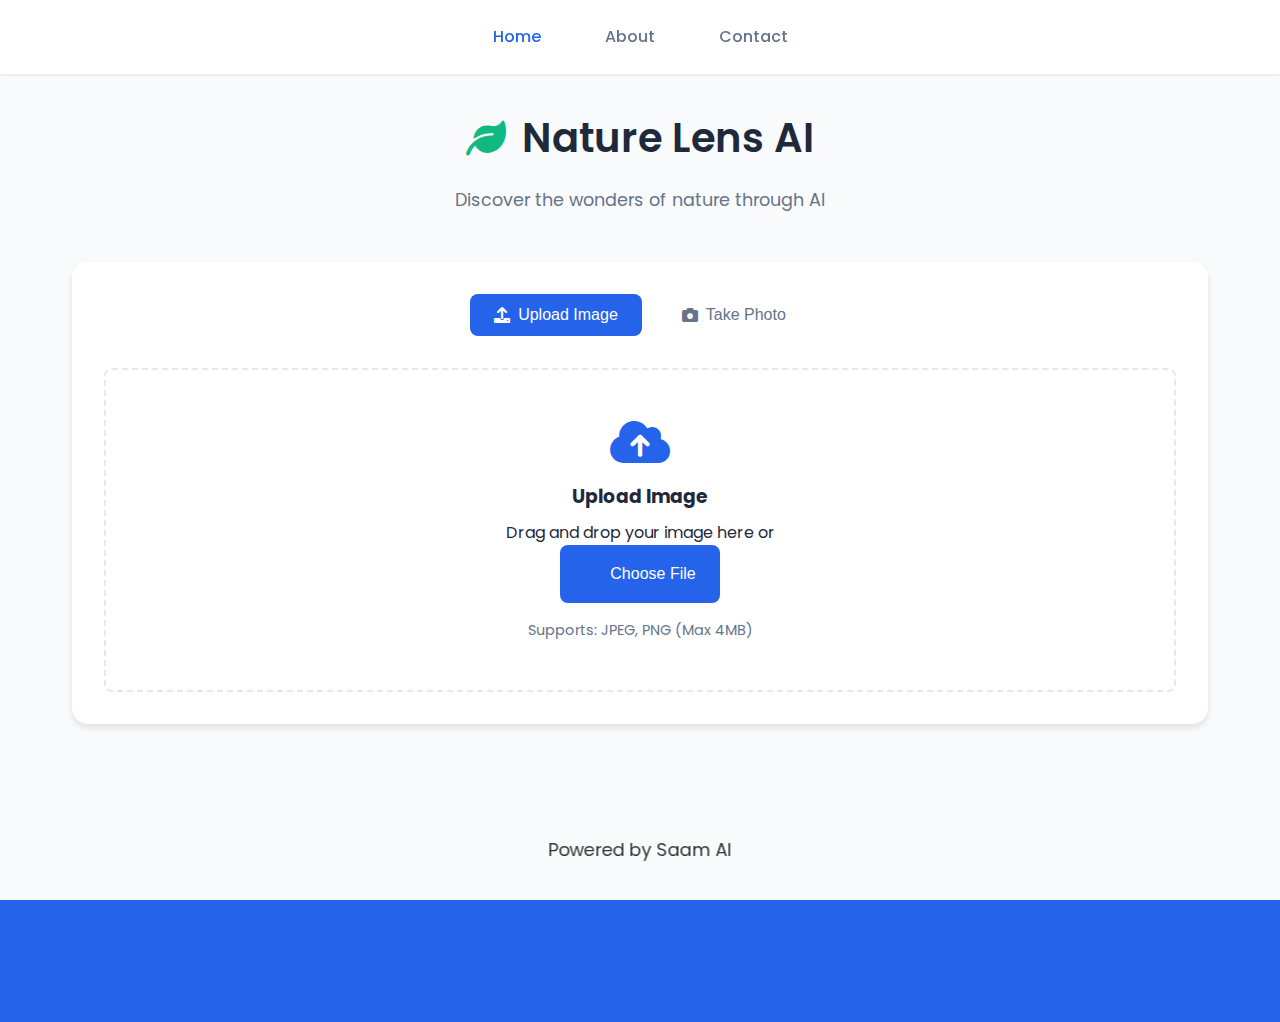
<file: index.html>
<!DOCTYPE html>
<html lang="en">
<head>
    <meta charset="UTF-8">
    <meta name="viewport" content="width=device-width, initial-scale=1.0">
    <title>Nature Lens AI</title>
    <link rel="stylesheet" href="styles/style.css">
    <link rel="stylesheet" href="styles/footer.css">
    <link href="https://fonts.googleapis.com/css2?family=Poppins:wght@300;400;500;600&family=Zen+Dots&display=swap" rel="stylesheet">
    <link rel="stylesheet" href="https://cdnjs.cloudflare.com/ajax/libs/font-awesome/6.0.0/css/all.min.css">
</head>
<body>
    <div class="page-transition"></div>
    <nav class="top-nav">
        <div class="nav-links">
            <a href="index.html" class="active nav-link">Home</a>
            <a href="about.html" class="nav-link">About</a>
            <a href="contact.html" class="nav-link">Contact</a>
        </div>
    </nav>

    <div class="container">
        <header class="app-header">
            <div class="logo">
                <i class="fas fa-leaf"></i>
                <h1>Nature Lens AI</h1>
            </div>
            <p class="tagline">Discover the wonders of nature through AI</p>
        </header>

        <main class="main-content">
            <div class="upload-section">
                <div class="section-tabs">
                    <button class="tab-btn active" data-tab="upload">
                        <i class="fas fa-upload"></i> Upload Image
                    </button>
                    <button class="tab-btn" data-tab="camera">
                        <i class="fas fa-camera"></i> Take Photo
                    </button>
                </div>

                <div class="tab-content active" id="uploadTab">
                    <div class="upload-container" id="uploadContainer">
                        <div class="upload-area" id="dropZone">
                            <i class="fas fa-cloud-upload-alt"></i>
                            <h3>Upload Image</h3>
                            <p>Drag and drop your image here or</p>
                            <input type="file" id="fileInput" accept="image/*" hidden>
                            <button id="uploadButton" class="primary-button">
                                <i class="fas fa-image"></i>
                                Choose File
                            </button>
                            <p class="file-info">Supports: JPEG, PNG (Max 4MB)</p>
                        </div>
                        
                        <div class="preview-container" id="previewContainer" hidden>
                            <div class="preview-header">
                                <h3>Image Preview</h3>
                                <button id="newUploadButton" class="icon-button">
                                    <i class="fas fa-times"></i>
                                </button>
                            </div>
                            <div class="image-preview-wrapper">
                                <img id="imagePreview" alt="Preview">
                            </div>
                            <button id="analyzeButton" class="primary-button">
                                <i class="fas fa-magic"></i>
                                Analyze Image
                            </button>
                        </div>
                    </div>
                </div>

                <div class="tab-content" id="cameraTab">
                    <div class="camera-container">
                        <div class="camera-preview">
                            <video id="videoElement" autoplay playsinline></video>
                            <canvas id="canvasElement" hidden></canvas>
                            <div class="camera-overlay">
                                <div class="focus-ring"></div>
                            </div>
                        </div>
                        <div class="camera-controls">
                            <button id="switchCameraBtn" class="icon-button" title="Switch Camera">
                                <i class="fas fa-sync-alt"></i>
                            </button>
                            <button id="captureBtn" class="primary-button">
                                <i class="fas fa-camera"></i> Capture
                            </button>
                        </div>
                        <div class="camera-preview-container" hidden>
                            <img id="capturedImage" alt="Captured photo">
                            <div class="preview-controls">
                                <button id="retakeBtn" class="secondary-button">
                                    <i class="fas fa-redo"></i> Retake
                                </button>
                                <button id="usePhotoBtn" class="primary-button">
                                    <i class="fas fa-check"></i> Use Photo
                                </button>
                            </div>
                        </div>
                    </div>
                </div>
            </div>

            <div class="result-container" id="resultContainer" hidden>
                <div class="loader" id="loader" hidden>
                    <div class="spinner"></div>
                    <p>Analyzing your image with AI...</p>
                </div>
                <div class="results" id="results">
                    <div class="results-header">
                        <h2>Analysis Results</h2>
                        <div class="divider"></div>
                    </div>
                    <div class="results-content" id="resultsContent"></div>
                </div>
            </div>
        </main>

        <footer class="app-footer">
            <p>Powered by Saam AI</p>
            <div class="social-links">
                <a href="#" class="social-link"><i class="fab fa-twitter"></i></a>
                <a href="#" class="social-link"><i class="fab fa-github"></i></a>
                <a href="#" class="social-link"><i class="fab fa-linkedin"></i></a>
            </div>
        </footer>
    </div>
    <script src="scripts/app.js"></script>
</body>
</html>
</file>
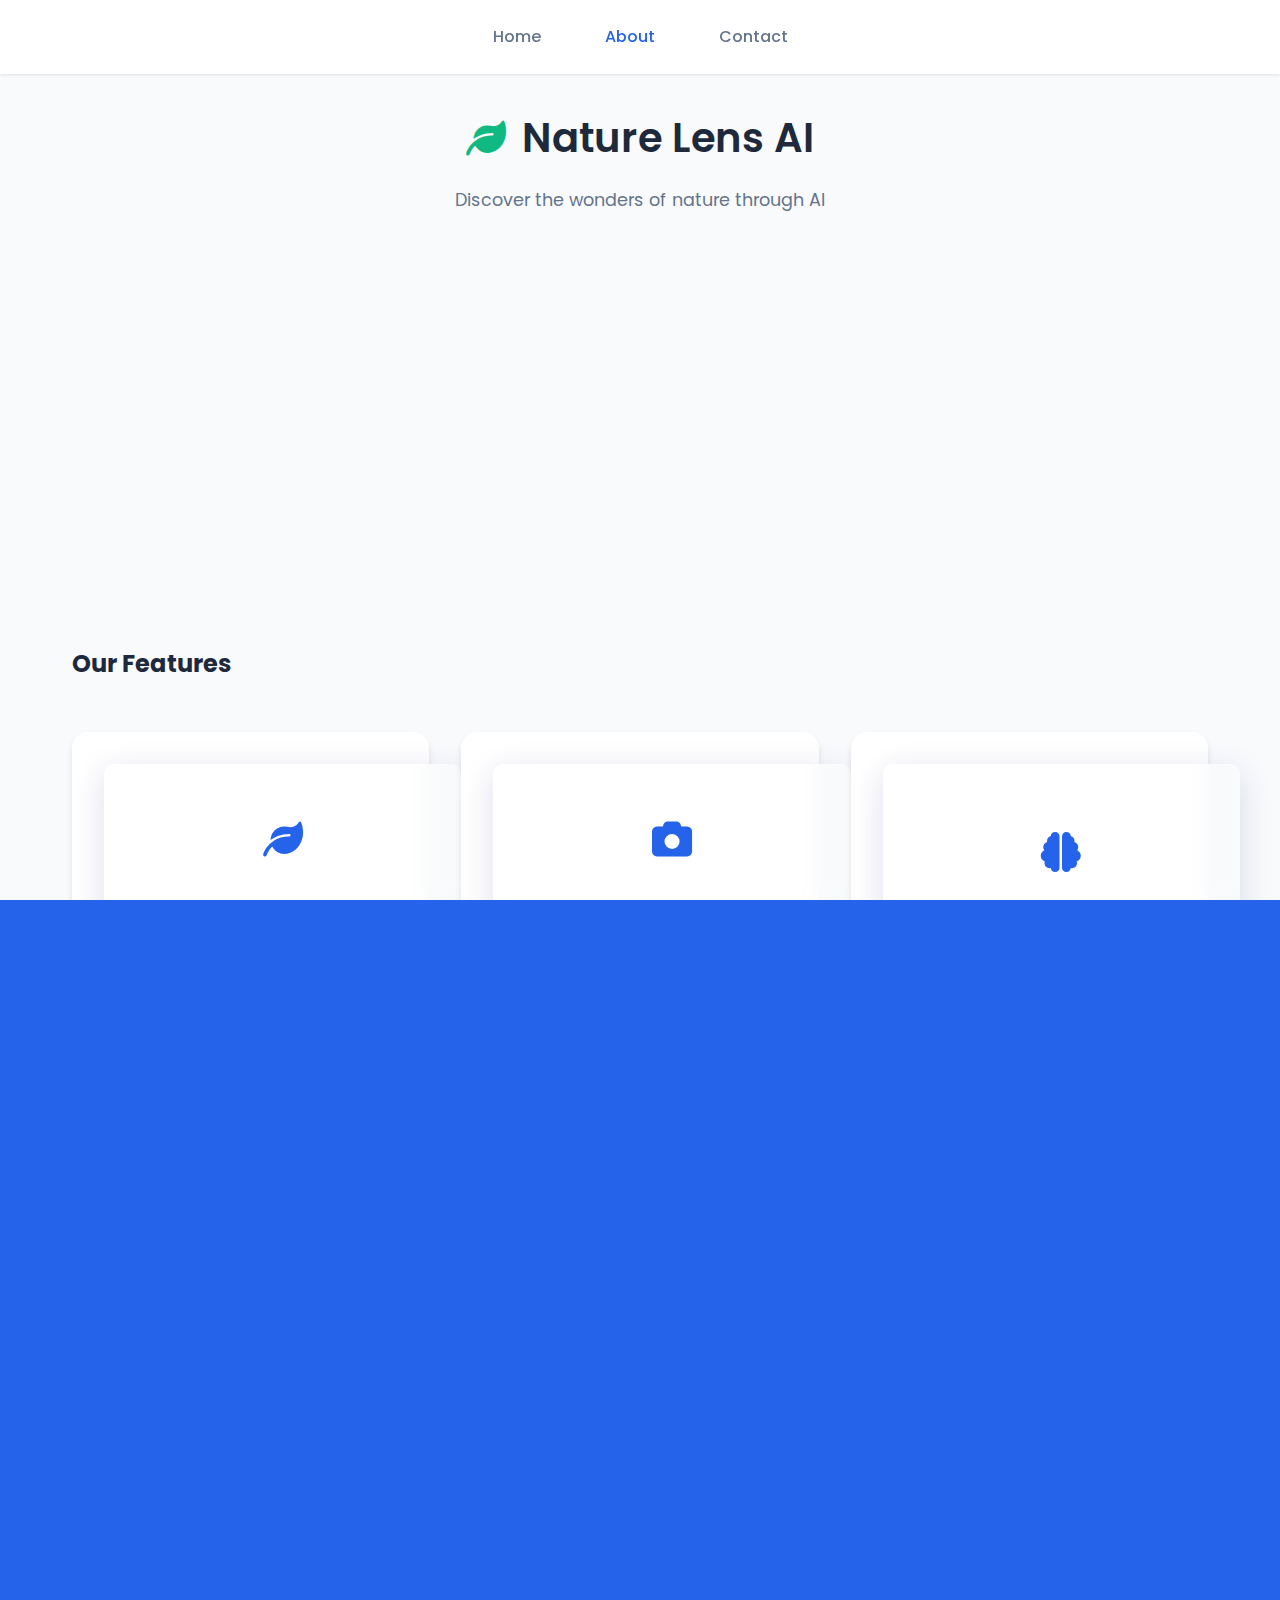
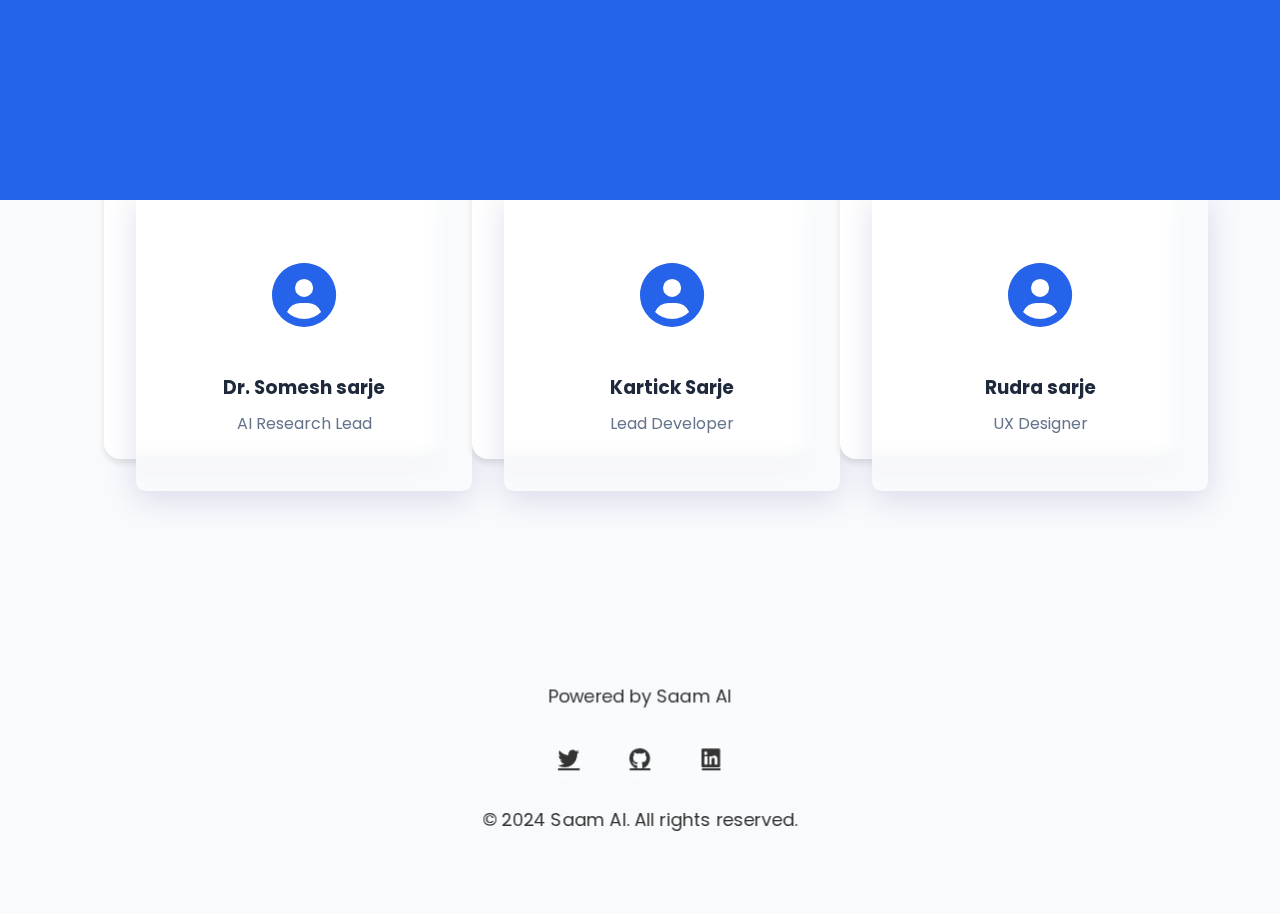
<file: about.html>
<!DOCTYPE html>
<html lang="en">
<head>
    <meta charset="UTF-8">
    <meta name="viewport" content="width=device-width, initial-scale=1.0">
    <title>About - Nature Lens AI</title>
    <link rel="stylesheet" href="styles/style.css">
    <link rel="stylesheet" href="styles/footer.css">
    <link rel="stylesheet" href="styles/mission.css">
    <link href="https://fonts.googleapis.com/css2?family=Poppins:wght@300;400;500;600&family=Zen+Dots&display=swap" rel="stylesheet">
    <link rel="stylesheet" href="https://cdnjs.cloudflare.com/ajax/libs/font-awesome/6.0.0/css/all.min.css">
    <style>
        .feature-card, .team-card {
            perspective: 1000px;
            height: 300px;
            position: relative;
            transition: transform 0.8s;
            transform-style: preserve-3d;
            margin: 1rem 0;
        }

        .card-front, .card-back {
            position: absolute;
            width: 100%;
            height: 100%;
            backface-visibility: hidden;
            display: flex;
            flex-direction: column;
            align-items: center;
            justify-content: center;
            padding: 20px;
            border-radius: 10px;
            background: rgba(255, 255, 255, 0.1);
            backdrop-filter: blur(10px);
            box-shadow: 0 8px 32px rgba(31, 38, 135, 0.15);
            border: 1px solid rgba(255, 255, 255, 0.18);
        }

        .card-back {
            transform: rotateY(180deg);
            background: linear-gradient(135deg, #4CAF50, #2196F3);
            color: white;
        }

        .feature-card:hover, .team-card:hover {
            transform: rotateY(180deg);
        }

        .features-grid {
            display: grid;
            grid-template-columns: repeat(auto-fit, minmax(280px, 1fr));
            gap: 2rem;
            margin: 2rem 0;
        }

        .team-grid {
            display: grid;
            grid-template-columns: repeat(auto-fit, minmax(280px, 1fr));
            gap: 2rem;
            margin: 2rem 0;
        }
    </style>
</head>
<body>
    <div class="page-transition"></div>
    <nav class="top-nav">
        <div class="nav-links">
            <a href="index.html" class="nav-link">Home</a>
            <a href="about.html" class="nav-link active">About</a>
            <a href="contact.html" class="nav-link">Contact</a>
        </div>
    </nav>

    <div class="container">
        <header class="app-header">
            <div class="logo">
                <i class="fas fa-leaf"></i>
                <h1>Nature Lens AI</h1>
            </div>
            <p class="tagline">Discover the wonders of nature through AI</p>
        </header>

        <main class="main-content">
            <section class="about-hero animate-fade-in">
                <h1 class="about-title animate-slide-up">Exploring Nature Through AI</h1>
                <p class="about-subtitle animate-slide-up-delay">Unlocking the secrets of the natural world with advanced artificial intelligence</p>
                <div class="hero-line animate-scale"></div>
            </section>

            <section class="about-features">
                <h2>Our Features</h2>
                <div class="features-grid">
                    <div class="feature-card">
                        <div class="card-front">
                            <div class="feature-icon">
                                <i class="fas fa-leaf"></i>
                            </div>
                            <h3>Plant Recognition</h3>
                            <p>Instantly identify thousands of plant species with our advanced AI technology</p>
                        </div>
                        <div class="card-back">
                            <h3>How it works</h3>
                            <p>Upload any plant photo and get instant identification with 99% accuracy</p>
                        </div>
                    </div>

                    <div class="feature-card">
                        <div class="card-front">
                            <div class="feature-icon">
                                <i class="fas fa-camera"></i>
                            </div>
                            <h3>Image Analysis</h3>
                            <p>Deep learning algorithms that understand and analyze natural imagery</p>
                        </div>
                        <div class="card-back">
                            <h3>Advanced Features</h3>
                            <p>Get detailed insights about species, habitats, and ecological information</p>
                        </div>
                    </div>

                    <div class="feature-card">
                        <div class="card-front">
                            <div class="feature-icon">
                                <i class="fas fa-brain"></i>
                            </div>
                            <h3>Smart Detection</h3>
                            <p>Advanced object detection and scene understanding capabilities</p>
                        </div>
                        <div class="card-back">
                            <h3>AI Powered</h3>
                            <p>Real-time detection and analysis of natural environments</p>
                        </div>
                    </div>
                </div>
            </section>

            <section class="mission-section">
                <div class="mission-background"></div>
                <div class="mission-content">
                    <i class="fas fa-globe mission-icon"></i>
                    <h2 class="mission-title">Our Mission</h2>
                    <p class="mission-text">At Nature Lens AI, we're passionate about connecting people with the natural world through technology. Our mission is to make nature exploration and identification accessible to everyone, powered by cutting-edge AI.</p>
                </div>
                <!-- Add some particles for visual effect -->
                <div class="mission-particle" style="top: 20%; left: 10%"></div>
                <div class="mission-particle" style="top: 60%; left: 80%"></div>
                <div class="mission-particle" style="top: 80%; left: 30%"></div>
                <div class="mission-particle" style="top: 40%; left: 70%"></div>
                <div class="mission-particle" style="top: 30%; left: 90%"></div>
            </section>

            <section class="about-team">
                <h2 class="section-title animate-fade-in">Meet Our Team</h2>
                <div class="team-grid">
                    <div class="team-card">
                        <div class="card-front">
                            <div class="team-image">
                                <i class="fas fa-user-circle"></i>
                            </div>
                            <h3>Dr. Somesh sarje</h3>
                            <p>AI Research Lead</p>
                        </div>
                        <div class="card-back">
                            <h3>Expertise</h3>
                            <p>3+ years in AI & Machine Learning Research</p>
                        </div>
                    </div>

                    <div class="team-card">
                        <div class="card-front">
                            <div class="team-image">
                                <i class="fas fa-user-circle"></i>
                            </div>
                            <h3>Kartick Sarje</h3>
                            <p>Lead Developer</p>
                        </div>
                        <div class="card-back">
                            <h3>Skills</h3>
                            <p>Full-stack development & AI implementation</p>
                        </div>
                    </div>

                    <div class="team-card">
                        <div class="card-front">
                            <div class="team-image">
                                <i class="fas fa-user-circle"></i>
                            </div>
                            <h3>Rudra sarje</h3>
                            <p>UX Designer</p>
                        </div>
                        <div class="card-back">
                            <h3>Specialty</h3>
                            <p>Creating intuitive & beautiful user experiences</p>
                        </div>
                    </div>
                </div>
            </section>
        </main>

        <footer class="app-footer">
            <p>Powered by Saam AI</p>
            <div class="social-links">
                <a href="#" class="social-link"><i class="fab fa-twitter"></i></a>
                <a href="#" class="social-link"><i class="fab fa-github"></i></a>
                <a href="#" class="social-link"><i class="fab fa-linkedin"></i></a>
            </div>
            <p>&copy; 2024 Saam AI. All rights reserved.</p>
        </footer>
    </div>
    <script src="script.js"></script>
</body>
</html>
</file>
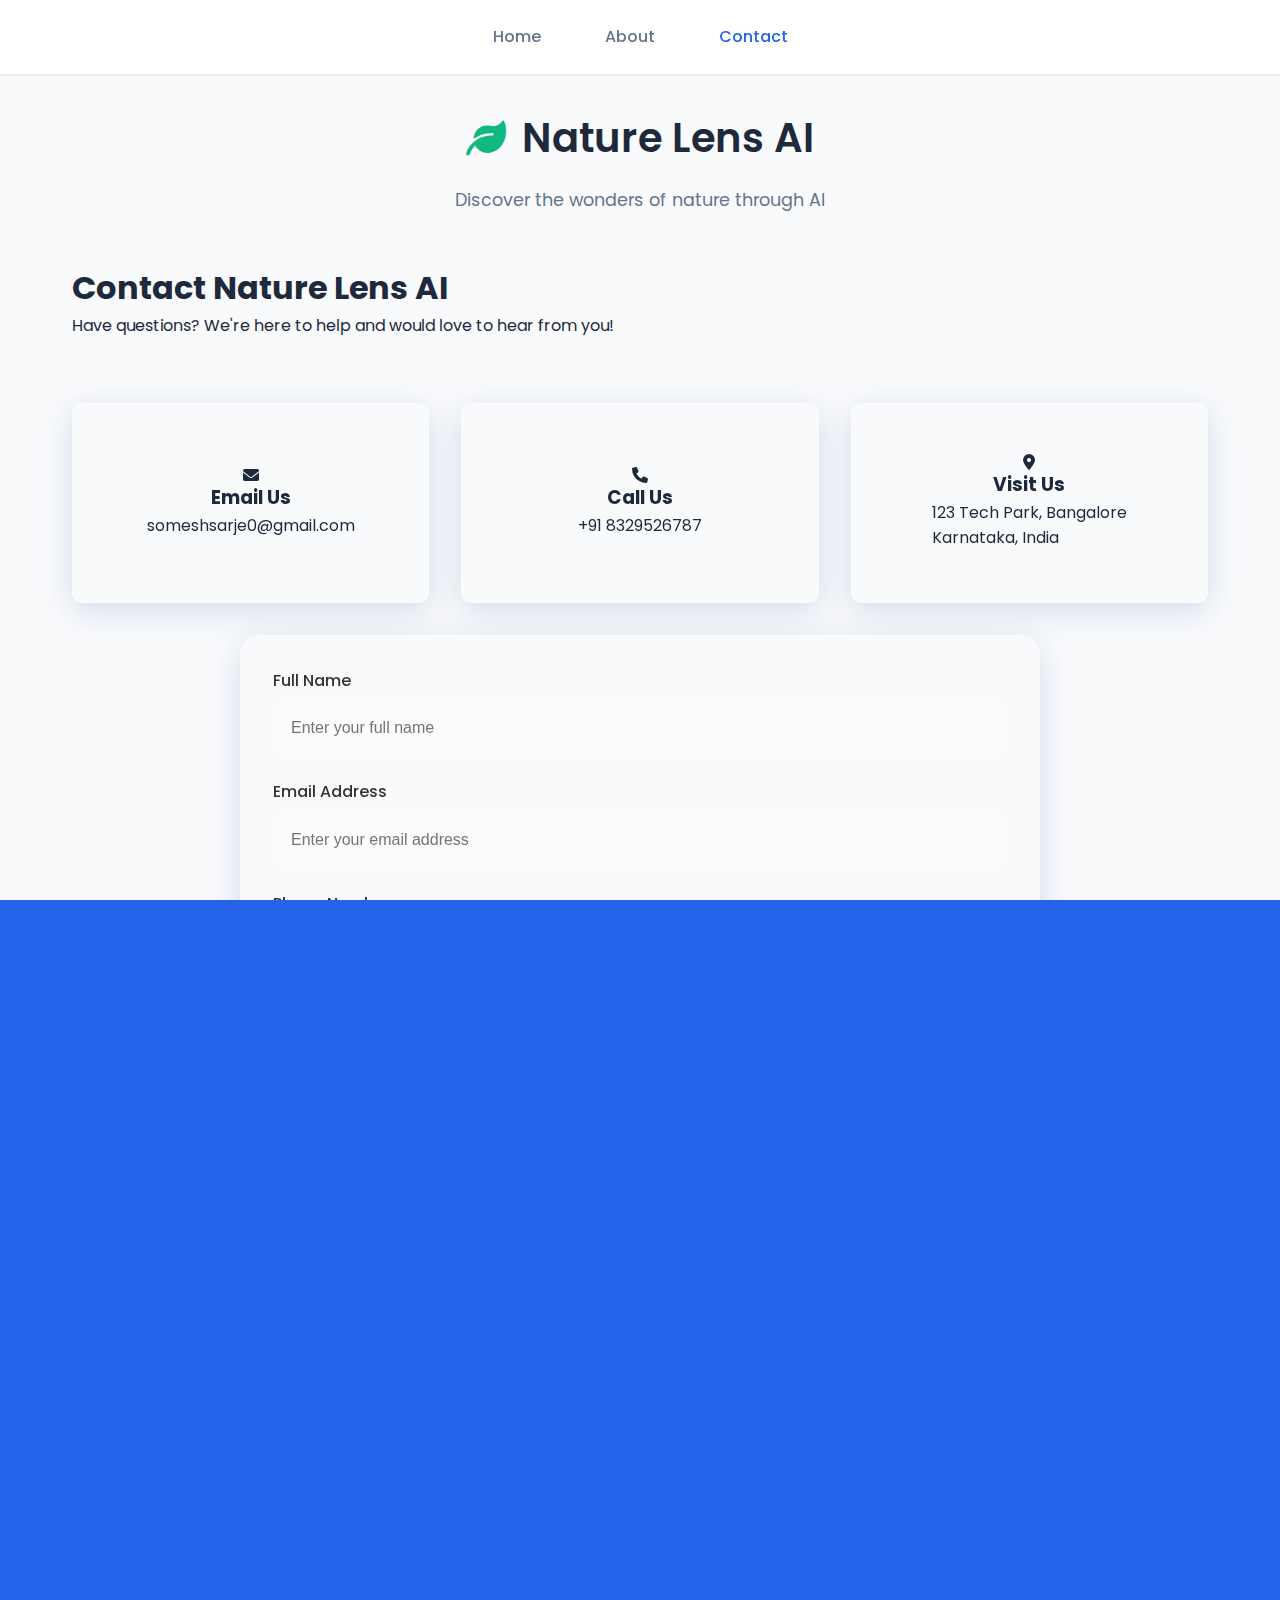
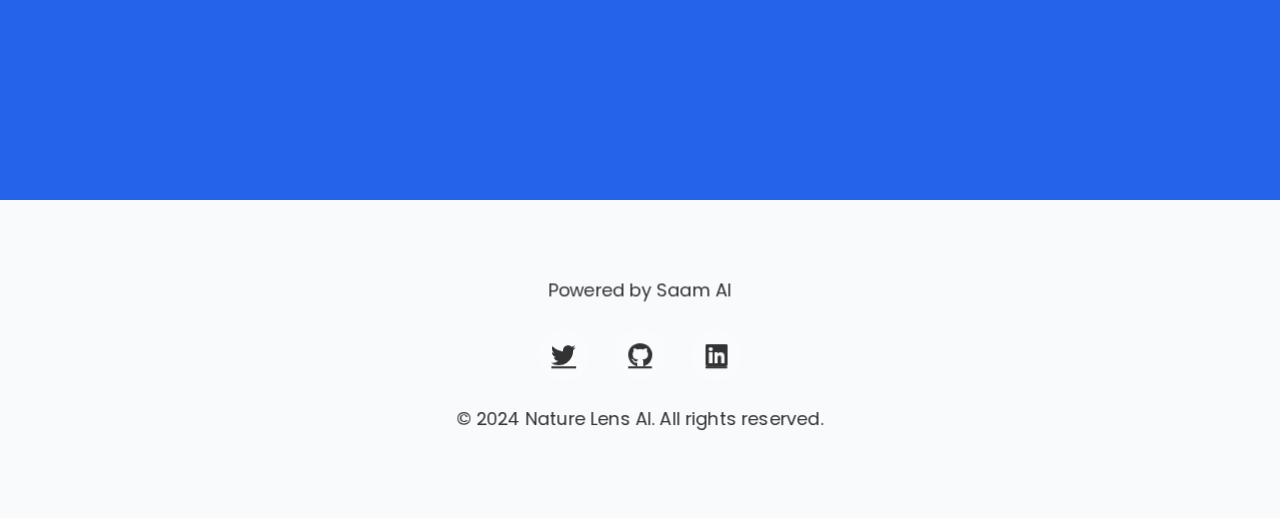
<file: contact.html>
<!DOCTYPE html>
<html lang="en">
<head>
    <meta charset="UTF-8">
    <meta name="viewport" content="width=device-width, initial-scale=1.0">
    <title>Contact - Nature Lens AI</title>
    <link rel="stylesheet" href="styles/style.css">
    <link rel="stylesheet" href="styles/footer.css">
    <link href="https://fonts.googleapis.com/css2?family=Poppins:wght@300;400;500;600&family=Zen+Dots&display=swap" rel="stylesheet">
    <link rel="stylesheet" href="https://cdnjs.cloudflare.com/ajax/libs/font-awesome/6.0.0/css/all.min.css">
    <style>
        .contact-card {
            perspective: 1000px;
            height: 200px;
            position: relative;
            transition: transform 0.8s;
            transform-style: preserve-3d;
        }

        .card-front,
        .card-back {
            position: absolute;
            width: 100%;
            height: 100%;
            backface-visibility: hidden;
            display: flex;
            flex-direction: column;
            align-items: center;
            justify-content: center;
            padding: 20px;
            border-radius: 10px;
            background: rgba(255, 255, 255, 0.1);
            backdrop-filter: blur(10px);
            box-shadow: 0 8px 32px rgba(31, 38, 135, 0.15);
            border: 1px solid rgba(255, 255, 255, 0.18);
        }

        .card-back {
            transform: rotateY(180deg);
            background: linear-gradient(135deg, #4CAF50, #2196F3);
            color: white;
        }

        .contact-card:hover {
            transform: rotateY(180deg);
        }

        .contact-info {
            display: grid;
            grid-template-columns: repeat(auto-fit, minmax(280px, 1fr));
            gap: 2rem;
            margin: 2rem 0;
        }

        /* Enhanced Form Styles */
        .contact-form {
            max-width: 800px;
            margin: 2rem auto;
            padding: 2rem;
            background: rgba(255, 255, 255, 0.1);
            backdrop-filter: blur(10px);
            border-radius: 20px;
            box-shadow: 0 8px 32px rgba(31, 38, 135, 0.15);
            border: 1px solid rgba(255, 255, 255, 0.18);
        }

        .form-group {
            margin-bottom: 1.5rem;
            position: relative;
            overflow: hidden;
        }

        .form-group label {
            display: block;
            margin-bottom: 0.5rem;
            color: #333;
            font-weight: 500;
            transform: translateY(0);
            transition: all 0.3s ease;
        }

        .form-group input,
        .form-group select,
        .form-group textarea {
            width: 100%;
            padding: 1rem;
            border: 2px solid transparent;
            border-radius: 10px;
            background: rgba(255, 255, 255, 0.2);
            color: #333;
            font-size: 1rem;
            transition: all 0.3s ease;
        }

        .form-group input:focus,
        .form-group select:focus,
        .form-group textarea:focus {
            outline: none;
            border-color: #4CAF50;
            background: rgba(255, 255, 255, 0.3);
            box-shadow: 0 0 15px rgba(76, 175, 80, 0.3);
            transform: translateY(-2px);
        }

        .form-group input:hover,
        .form-group select:hover,
        .form-group textarea:hover {
            background: rgba(255, 255, 255, 0.25);
        }

        .primary-button {
            width: 100%;
            padding: 1rem 2rem;
            border: none;
            border-radius: 10px;
            background: linear-gradient(135deg, #4CAF50, #2196F3);
            color: white;
            font-size: 1.1rem;
            font-weight: 600;
            cursor: pointer;
            transition: all 0.3s ease;
            position: relative;
            overflow: hidden;
        }

        .primary-button:hover {
            transform: translateY(-2px);
            box-shadow: 0 5px 15px rgba(33, 150, 243, 0.3);
        }

        .primary-button:active {
            transform: translateY(0);
        }

        .primary-button i {
            margin-right: 0.5rem;
            transition: transform 0.3s ease;
        }

        .primary-button:hover i {
            transform: translateX(3px);
        }

        /* Enhanced Social Section */
        .contact-social {
            text-align: center;
            padding: 3rem 0;
            background: rgba(255, 255, 255, 0.05);
            border-radius: 20px;
            margin: 2rem 0;
        }

        .contact-social h2 {
            margin-bottom: 1.5rem;
            color: #333;
            font-size: 2rem;
        }

        .social-links {
            display: flex;
            justify-content: center;
            gap: 1.5rem;
        }

        .social-link {
            display: flex;
            align-items: center;
            justify-content: center;
            width: 50px;
            height: 50px;
            border-radius: 50%;
            background: rgba(255, 255, 255, 0.1);
            color: #333;
            font-size: 1.5rem;
            transition: all 0.3s ease;
            position: relative;
            overflow: hidden;
        }

        .social-link:hover {
            transform: translateY(-5px) rotate(360deg);
            background: linear-gradient(135deg, #4CAF50, #2196F3);
            color: white;
            box-shadow: 0 5px 15px rgba(33, 150, 243, 0.3);
        }

        .social-link::before {
            content: '';
            position: absolute;
            width: 100%;
            height: 100%;
            background: linear-gradient(135deg, #4CAF50, #2196F3);
            opacity: 0;
            transition: opacity 0.3s ease;
            z-index: -1;
        }

        .social-link:hover::before {
            opacity: 1;
        }

        @keyframes float {
            0% { transform: translateY(0px); }
            50% { transform: translateY(-10px); }
            100% { transform: translateY(0px); }
        }

        .social-link i {
            transition: all 0.3s ease;
        }

        .social-link:hover i {
            animation: float 2s ease-in-out infinite;
        }
    </style>
</head>
<body>
    <div class="page-transition"></div>
    <nav class="top-nav">
        <div class="nav-links">
            <a href="index.html" class="nav-link">Home</a>
            <a href="about.html" class="nav-link">About</a>
            <a href="contact.html" class="nav-link active">Contact</a>
        </div>
    </nav>

    <div class="container">
        <header class="app-header">
            <div class="logo">
                <i class="fas fa-leaf"></i>
                <h1>Nature Lens AI</h1>
            </div>
            <p class="tagline">Discover the wonders of nature through AI</p>
        </header>

        <main class="main-content">
            <section class="contact-hero">
                <h1 class="contact-title">Contact Nature Lens AI</h1>
                <p class="contact-subtitle">Have questions? We're here to help and would love to hear from you!</p>
            </section>

            <section class="contact-content">
                <div class="contact-info">
                    <div class="contact-card">
                        <div class="card-front">
                            <i class="fas fa-envelope"></i>
                            <h3>Email Us</h3>
                            <p>someshsarje0@gmail.com</p>
                        </div>
                        <div class="card-back">
                            <h3>Send us an email</h3>
                            <p>We'll respond within 24 hours</p>
                        </div>
                    </div>
                    <div class="contact-card">
                        <div class="card-front">
                            <i class="fas fa-phone"></i>
                            <h3>Call Us</h3>
                            <p>+91 8329526787</p>
                        </div>
                        <div class="card-back">
                            <h3>Available 24/7</h3>
                            <p>For urgent support</p>
                        </div>
                    </div>
                    <div class="contact-card">
                        <div class="card-front">
                            <i class="fas fa-location-dot"></i>
                            <h3>Visit Us</h3>
                            <p>123 Tech Park, Bangalore<br>Karnataka, India</p>
                        </div>
                        <div class="card-back">
                            <h3>Office Hours</h3>
                            <p>Mon-Fri: 9AM - 6PM</p>
                        </div>
                    </div>
                </div>

                <form class="contact-form" id="contactForm">
                    <div class="form-group">
                        <label for="name">Full Name</label>
                        <input type="text" id="name" name="name" placeholder="Enter your full name" required>
                    </div>
                    <div class="form-group">
                        <label for="email">Email Address</label>
                        <input type="email" id="email" name="email" placeholder="Enter your email address" required>
                    </div>
                    <div class="form-group">
                        <label for="phone">Phone Number</label>
                        <input type="tel" id="phone" name="phone" placeholder="Enter your phone number">
                    </div>
                    <div class="form-group">
                        <label for="subject">Subject</label>
                        <select id="subject" name="subject" required>
                            <option value="">Select a subject</option>
                            <option value="general">General Inquiry</option>
                            <option value="support">Technical Support</option>
                            <option value="business">Business Partnership</option>
                            <option value="other">Other</option>
                        </select>
                    </div>
                    <div class="form-group">
                        <label for="message">Message</label>
                        <textarea id="message" name="message" rows="5" placeholder="How can we help you?" required></textarea>
                    </div>
                    <button type="submit" class="primary-button">
                        <i class="fas fa-paper-plane"></i>
                        Send Message
                    </button>
                </form>
            </section>

            <section class="contact-social">
                <h2>Connect With Us</h2>
                <div class="social-links">
                    <a href="#" class="social-link" title="Twitter"><i class="fab fa-twitter"></i></a>
                    <a href="#" class="social-link" title="LinkedIn"><i class="fab fa-linkedin"></i></a>
                    <a href="#" class="social-link" title="GitHub"><i class="fab fa-github"></i></a>
                    <a href="#" class="social-link" title="Instagram"><i class="fab fa-instagram"></i></a>
                </div>
            </section>
        </main>

        <footer class="app-footer">
            <p>Powered by Saam AI</p>
            <div class="social-links">
                <a href="#" class="social-link"><i class="fab fa-twitter"></i></a>
                <a href="#" class="social-link"><i class="fab fa-github"></i></a>
                <a href="#" class="social-link"><i class="fab fa-linkedin"></i></a>
            </div>
            <p>&copy; 2024 Nature Lens AI. All rights reserved.</p>
        </footer>
    </div>
    <script src="script.js"></script>
</body>
</html>
</file>
<file: styles/style.css>
:root {
    --primary-color: #2563eb;
    --primary-dark: #1e40af;
    --secondary-color: #10b981;
    --background-color: #f8fafc;
    --surface-color: #ffffff;
    --text-primary: #1e293b;
    --text-secondary: #64748b;
    --error-color: #ef4444;
    --success-color: #10b981;
    --border-color: #e2e8f0;
    --shadow-sm: 0 1px 3px rgba(0, 0, 0, 0.1);
    --shadow-md: 0 4px 6px rgba(0, 0, 0, 0.1);
    --shadow-lg: 0 10px 15px rgba(0, 0, 0, 0.1);
    --radius-sm: 0.375rem;
    --radius-md: 0.5rem;
    --radius-lg: 1rem;
}

* {
    margin: 0;
    padding: 0;
    box-sizing: border-box;
}

body {
    font-family: 'Poppins', sans-serif;
    background-color: var(--background-color);
    color: var(--text-primary);
    line-height: 1.6;
}

.container {
    max-width: 1200px;
    margin: 0 auto;
    padding: 2rem;
    min-height: 100vh;
    display: flex;
    flex-direction: column;
}

/* Header Styles */
.app-header {
    text-align: center;
    margin-bottom: 3rem;
    animation: fadeInDown 0.8s ease-out;
}

.logo {
    display: flex;
    align-items: center;
    justify-content: center;
    gap: 1rem;
    margin-bottom: 1rem;
}

.logo i {
    font-size: 2.5rem;
    color: var(--secondary-color);
}

.logo h1 {
    font-size: 2.5rem;
    color: var(--text-primary);
    font-weight: 600;
}

.tagline {
    color: var(--text-secondary);
    font-size: 1.1rem;
}

/* Main Content Styles */
.main-content {
    flex: 1;
    display: flex;
    flex-direction: column;
    gap: 2rem;
    animation: fadeInUp 0.8s ease-out;
}

.upload-section {
    background: var(--surface-color);
    border-radius: var(--radius-lg);
    padding: 2rem;
    box-shadow: var(--shadow-md);
    animation: fadeInUp 0.8s ease-out;
}

.upload-area {
    border: 2px dashed var(--border-color);
    border-radius: var(--radius-md);
    padding: 3rem 2rem;
    text-align: center;
    cursor: pointer;
    transition: all 0.3s ease;
}

.upload-area:hover {
    border-color: var(--primary-color);
    background-color: rgba(37, 99, 235, 0.02);
}

.upload-area i {
    font-size: 3rem;
    color: var(--primary-color);
    margin-bottom: 1rem;
}

.upload-area h3 {
    margin-bottom: 0.5rem;
    color: var(--text-primary);
}

.file-info {
    color: var(--text-secondary);
    font-size: 0.9rem;
    margin-top: 1rem;
}

/* Button Styles */
.primary-button {
    background-color: var(--primary-color);
    color: white;
    border: none;
    padding: 0.75rem 1.5rem;
    border-radius: var(--radius-md);
    cursor: pointer;
    font-size: 1rem;
    font-weight: 500;
    display: inline-flex;
    align-items: center;
    gap: 0.5rem;
    transition: all 0.3s ease;
}

.primary-button:hover {
    background-color: var(--primary-dark);
    transform: translateY(-1px);
}

.primary-button i {
    font-size: 1.1rem;
}

.icon-button {
    background: none;
    border: none;
    color: var(--text-secondary);
    cursor: pointer;
    padding: 0.5rem;
    border-radius: var(--radius-sm);
    transition: all 0.3s ease;
}

.icon-button:hover {
    color: var(--error-color);
    background-color: rgba(239, 68, 68, 0.1);
}

/* Preview Styles */
.preview-container {
    animation: fadeIn 0.5s ease-out;
}

.preview-header {
    display: flex;
    justify-content: space-between;
    align-items: center;
    margin-bottom: 1rem;
}

.image-preview-wrapper {
    margin: 1rem 0;
    border-radius: var(--radius-md);
    overflow: hidden;
    box-shadow: var(--shadow-sm);
}

#imagePreview {
    max-width: 100%;
    max-height: 400px;
    object-fit: contain;
}

/* Results Styles */
.result-container {
    background: var(--surface-color);
    border-radius: var(--radius-lg);
    padding: 2rem;
    box-shadow: var(--shadow-md);
    animation: fadeInUp 0.8s ease-out;
}

.results-header {
    margin-bottom: 1.5rem;
}

.results-header h2 {
    color: var(--text-primary);
    margin-bottom: 0.5rem;
}

.divider {
    height: 2px;
    background: linear-gradient(to right, var(--primary-color), var(--secondary-color));
    border-radius: 1px;
}

.loader {
    text-align: center;
    padding: 2rem;
}

.spinner {
    width: 40px;
    height: 40px;
    border: 3px solid var(--border-color);
    border-top: 3px solid var(--primary-color);
    border-radius: 50%;
    animation: spin 1s linear infinite;
    margin: 0 auto 1rem;
}

.results-content {
    line-height: 1.8;
}

/* Navigation Styles */
.top-nav {
    background: var(--surface-color);
    padding: 1rem 2rem;
    position: sticky;
    top: 0;
    z-index: 100;
    box-shadow: var(--shadow-sm);
}

.nav-links {
    display: flex;
    justify-content: center;
    gap: 2rem;
}

.nav-link {
    color: var(--text-secondary);
    text-decoration: none;
    font-weight: 500;
    padding: 0.5rem 1rem;
    border-radius: var(--radius-sm);
    transition: all 0.3s ease;
}

.nav-link:hover {
    color: var(--primary-color);
    background: var(--surface-color);
}

.nav-link.active {
    color: var(--primary-color);
    background: var(--surface-color);
}

/* Page Transition */
.page-transition {
    position: fixed;
    top: 0;
    left: 0;
    width: 100%;
    height: 100%;
    background: var(--primary-color);
    z-index: 9999;
    transform: translateY(100%);
    pointer-events: none;
}

.page-transition.active {
    animation: pageTransition 1.2s cubic-bezier(0.77, 0, 0.175, 1) forwards;
}

@keyframes pageTransition {
    0% {
        transform: translateY(100%);
    }
    100% {
        transform: translateY(-100%);
    }
}

/* Footer Styles */
.app-footer {
    text-align: center;
    margin-top: 3rem;
    padding-top: 2rem;
    border-top: 1px solid var(--border-color);
}

.social-links {
    display: flex;
    justify-content: center;
    gap: 1rem;
    margin-top: 1rem;
}

.social-link {
    color: var(--text-secondary);
    font-size: 1.2rem;
    transition: all 0.3s ease;
}

.social-link:hover {
    color: var(--primary-color);
    transform: translateY(-2px);
}

/* Animations */
@keyframes spin {
    0% { transform: rotate(0deg); }
    100% { transform: rotate(360deg); }
}

@keyframes fadeIn {
    from { opacity: 0; }
    to { opacity: 1; }
}

@keyframes fadeInUp {
    from {
        opacity: 0;
        transform: translateY(20px);
    }
    to {
        opacity: 1;
        transform: translateY(0);
    }
}

@keyframes fadeInDown {
    from {
        opacity: 0;
        transform: translateY(-20px);
    }
    to {
        opacity: 1;
        transform: translateY(0);
    }
}

/* Error Message Styles */
.error-message {
    background: #fef2f2;
    border: 1px solid #fee2e2;
    border-radius: var(--radius-md);
    padding: 1.5rem;
    margin-top: 1rem;
}

.error-message h3 {
    color: var(--error-color);
    margin-bottom: 0.5rem;
}

.error-message ul {
    margin-top: 0.5rem;
    padding-left: 1.5rem;
}

/* Responsive Design */
@media (max-width: 768px) {
    .container {
        padding: 1rem;
    }

    .logo h1 {
        font-size: 2rem;
    }

    .upload-area {
        padding: 2rem 1rem;
    }

    .upload-area i {
        font-size: 2.5rem;
    }
}

/* Dark mode support */
@media (prefers-color-scheme: dark) {
    :root {
        --background-color: #0f172a;
        --surface-color: #1e293b;
        --text-primary: #f8fafc;
        --text-secondary: #94a3b8;
        --border-color: #334155;
    }
}

/* About Page Styles */
.about-hero {
    text-align: center;
    padding: 4rem 2rem;
    background: linear-gradient(135deg, var(--surface-color), var(--bg-secondary));
    border-radius: var(--radius-lg);
    margin-bottom: 4rem;
}

.about-title {
    font-size: 3rem;
    color: var(--text-primary);
    margin-bottom: 1rem;
}

.about-subtitle {
    color: var(--text-secondary);
    font-size: 1.2rem;
    max-width: 800px;
    margin: 0 auto 2rem;
}

.hero-line {
    height: 4px;
    width: 60px;
    background: var(--primary-color);
    margin: 0 auto;
}

/* Feature Cards */
.feature-grid {
    display: grid;
    grid-template-columns: repeat(auto-fit, minmax(280px, 1fr));
    gap: 2rem;
    padding: 2rem;
}

.feature-card {
    background: var(--surface-color);
    padding: 2rem;
    border-radius: var(--radius-lg);
    box-shadow: var(--shadow-md);
    text-align: center;
    transition: transform 0.3s ease;
}

.feature-card:hover {
    transform: translateY(-5px);
}

.feature-icon {
    font-size: 2.5rem;
    color: var(--primary-color);
    margin-bottom: 1.5rem;
}

.feature-card h3 {
    color: var(--text-primary);
    margin-bottom: 1rem;
}

.feature-card p {
    color: var(--text-secondary);
}

/* Mission Section */
.about-mission {
    padding: 4rem 2rem;
    background: var(--surface-color);
    border-radius: var(--radius-lg);
    margin: 4rem 0;
}

.mission-content {
    max-width: 800px;
    margin: 0 auto;
    text-align: center;
}

.mission-text h2 {
    font-size: 2.5rem;
    color: var(--text-primary);
    margin-bottom: 1.5rem;
}

.mission-text p {
    color: var(--text-secondary);
    line-height: 1.8;
    font-size: 1.1rem;
}

/* Team Section */
.about-team {
    padding: 4rem 2rem;
}

.section-title {
    text-align: center;
    font-size: 2.5rem;
    color: var(--text-primary);
    margin-bottom: 3rem;
}

.team-grid {
    display: grid;
    grid-template-columns: repeat(auto-fit, minmax(250px, 1fr));
    gap: 2rem;
}

.team-card {
    background: var(--surface-color);
    padding: 2rem;
    border-radius: var(--radius-lg);
    text-align: center;
    box-shadow: var(--shadow-md);
    transition: all 0.3s ease;
}

.team-card:hover {
    transform: translateY(-5px) scale(1.02);
    box-shadow: var(--shadow-lg);
}

.team-image {
    font-size: 4rem;
    color: var(--primary-color);
    margin-bottom: 1.5rem;
}

.team-card h3 {
    color: var(--text-primary);
    margin-bottom: 0.5rem;
}

.team-card p {
    color: var(--text-secondary);
}

/* Animations */
.animate-fade-in {
    opacity: 0;
    animation: fadeIn 1s ease-out forwards;
    animation-delay: var(--delay, 0s);
}

.animate-slide-up {
    opacity: 0;
    transform: translateY(30px);
    animation: slideUp 0.8s ease-out forwards;
}

.animate-slide-up-delay {
    opacity: 0;
    transform: translateY(30px);
    animation: slideUp 0.8s ease-out forwards;
    animation-delay: 0.2s;
}

.animate-scale {
    transform: scaleX(0);
    animation: scaleIn 0.8s ease-out forwards;
    animation-delay: 0.4s;
}

.animate-slide-right {
    opacity: 0;
    transform: translateX(-50px);
    animation: slideRight 0.8s ease-out forwards;
}

.animate-slide-left {
    opacity: 0;
    transform: translateX(50px);
    animation: slideLeft 0.8s ease-out forwards;
}

.animate-pop-in {
    opacity: 0;
    transform: scale(0.8);
    animation: popIn 0.6s cubic-bezier(0.17, 0.67, 0.83, 0.67) forwards;
    animation-delay: var(--delay, 0s);
}

@keyframes fadeIn {
    from {
        opacity: 0;
    }
    to {
        opacity: 1;
    }
}

@keyframes slideUp {
    from {
        opacity: 0;
        transform: translateY(30px);
    }
    to {
        opacity: 1;
        transform: translateY(0);
    }
}

@keyframes scaleIn {
    from {
        transform: scaleX(0);
    }
    to {
        transform: scaleX(1);
    }
}

@keyframes slideRight {
    from {
        opacity: 0;
        transform: translateX(-50px);
    }
    to {
        opacity: 1;
        transform: translateX(0);
    }
}

@keyframes slideLeft {
    from {
        opacity: 0;
        transform: translateX(50px);
    }
    to {
        opacity: 1;
        transform: translateX(0);
    }
}

@keyframes popIn {
    from {
        opacity: 0;
        transform: scale(0.8);
    }
    to {
        opacity: 1;
        transform: scale(1);
    }
}

@media (max-width: 768px) {
    .mission-content {
        grid-template-columns: 1fr;
        gap: 2rem;
    }

    .about-title {
        font-size: 2.5rem;
    }

    .stat-number {
        font-size: 2.5rem;
    }
}

/* Tab Navigation */
.section-tabs {
    display: flex;
    justify-content: center;
    gap: 1rem;
    margin-bottom: 2rem;
}

.tab-btn {
    padding: 0.75rem 1.5rem;
    border: none;
    background: var(--surface-color);
    color: var(--text-secondary);
    cursor: pointer;
    border-radius: var(--radius-md);
    font-size: 1rem;
    display: flex;
    align-items: center;
    gap: 0.5rem;
    transition: all 0.3s ease;
}

.tab-btn:hover {
    background: var(--bg-secondary);
    color: var(--text-primary);
}

.tab-btn.active {
    background: var(--primary-color);
    color: white;
}

.tab-content {
    display: none;
    animation: fadeIn 0.3s ease-out;
}

.tab-content.active {
    display: block;
}

/* Camera Interface */
.camera-container {
    background: var(--surface-color);
    border-radius: var(--radius-lg);
    padding: 2rem;
    box-shadow: var(--shadow-md);
}

.camera-preview {
    width: 100%;
    max-width: 640px;
    margin: 0 auto;
    position: relative;
    aspect-ratio: 4/3;
    overflow: hidden;
    border-radius: var(--radius-lg);
    background: var(--bg-secondary);
}

.camera-preview video {
    width: 100%;
    height: 100%;
    object-fit: cover;
}

.camera-preview canvas {
    position: absolute;
    top: 0;
    left: 0;
    width: 100%;
    height: 100%;
}

.camera-overlay {
    position: absolute;
    top: 0;
    left: 0;
    width: 100%;
    height: 100%;
    display: flex;
    justify-content: center;
    align-items: center;
    pointer-events: none;
}

.focus-ring {
    width: 80%;
    height: 80%;
    border: 2px solid rgba(255, 255, 255, 0.5);
    border-radius: var(--radius-lg);
}

.camera-controls {
    display: flex;
    justify-content: center;
    align-items: center;
    gap: 1.5rem;
    margin-top: 1.5rem;
}

#switchCameraBtn {
    width: 48px;
    height: 48px;
    border-radius: 50%;
    background: var(--bg-secondary);
    border: none;
    color: var(--text-primary);
    cursor: pointer;
    transition: all 0.3s ease;
}

#switchCameraBtn:hover {
    background: var(--primary-color);
    color: white;
    transform: rotate(180deg);
}

#captureBtn {
    padding: 0.75rem 2rem;
    font-size: 1.1rem;
}

.camera-preview-container {
    margin-top: 2rem;
    text-align: center;
}

#capturedImage {
    max-width: 100%;
    border-radius: var(--radius-lg);
    margin-bottom: 1.5rem;
    box-shadow: var(--shadow-md);
}

.preview-controls {
    display: flex;
    justify-content: center;
    gap: 1rem;
}

.secondary-button {
    padding: 0.75rem 1.5rem;
    border: 1px solid var(--border-color);
    background: var(--surface-color);
    color: var(--text-primary);
    border-radius: var(--radius-md);
    cursor: pointer;
    display: flex;
    align-items: center;
    gap: 0.5rem;
    transition: all 0.3s ease;
}

.secondary-button:hover {
    background: var(--bg-secondary);
    border-color: var(--primary-color);
}
</file>
<file: styles/footer.css>
/* Footer Styles */
.app-footer {
    text-align: center;
    padding: 2rem 0;
    margin-top: 4rem;
    background: rgba(255, 255, 255, 0.1);
    backdrop-filter: blur(10px);
    border-top: 1px solid rgba(255, 255, 255, 0.2);
    transform-style: preserve-3d;
    perspective: 1000px;
}

.app-footer p {
    margin: 1rem 0;
    color: #333;
    font-size: 1.1rem;
    transform: translateZ(20px);
    transition: all 0.3s ease;
}

.social-links {
    display: flex;
    justify-content: center;
    gap: 1.5rem;
    margin: 1.5rem 0;
    transform-style: preserve-3d;
}

.social-link {
    display: flex;
    align-items: center;
    justify-content: center;
    width: 45px;
    height: 45px;
    border-radius: 50%;
    background: rgba(255, 255, 255, 0.1);
    color: #333;
    font-size: 1.3rem;
    transition: all 0.3s ease;
    transform: translateZ(30px);
    position: relative;
    overflow: hidden;
}

.social-link::before {
    content: '';
    position: absolute;
    width: 100%;
    height: 100%;
    background: linear-gradient(135deg, #4CAF50, #2196F3);
    opacity: 0;
    transition: all 0.3s ease;
}

.social-link:hover {
    transform: translateZ(40px) translateY(-5px) rotateY(360deg);
    color: white;
}

.social-link:hover::before {
    opacity: 1;
}

.social-link i {
    position: relative;
    z-index: 1;
    transition: all 0.3s ease;
}

@keyframes float {
    0%, 100% {
        transform: translateY(0) rotateX(0);
    }
    50% {
        transform: translateY(-10px) rotateX(5deg);
    }
}

.app-footer:hover {
    animation: float 6s ease-in-out infinite;
}
</file>
<file: styles/mission.css>
.mission-section {
    padding: 3rem 2rem;
    margin: 2rem 0;
    background: rgba(255, 255, 255, 0.1);
    border-radius: 20px;
    backdrop-filter: blur(10px);
    transform-style: preserve-3d;
    perspective: 1000px;
    position: relative;
    overflow: hidden;
}

.mission-content {
    position: relative;
    z-index: 2;
    transform-style: preserve-3d;
}

.mission-title {
    font-size: 2.5rem;
    color: #2c3e50;
    margin-bottom: 1.5rem;
    text-align: center;
    opacity: 0;
    transform: translateY(30px);
    animation: fadeInUp 0.8s ease forwards;
}

.mission-text {
    font-size: 1.2rem;
    line-height: 1.8;
    color: #34495e;
    text-align: center;
    max-width: 800px;
    margin: 0 auto;
    opacity: 0;
    transform: translateY(30px);
    animation: fadeInUp 0.8s ease forwards 0.3s;
}

.mission-icon {
    font-size: 3rem;
    color: #3498db;
    margin-bottom: 1.5rem;
    display: block;
    text-align: center;
    opacity: 0;
    transform: scale(0.5);
    animation: scaleIn 0.8s ease forwards 0.6s;
}

.mission-background {
    position: absolute;
    top: 0;
    left: 0;
    width: 100%;
    height: 100%;
    background: linear-gradient(45deg, rgba(52, 152, 219, 0.1), rgba(46, 204, 113, 0.1));
    z-index: 1;
    animation: gradientShift 8s ease infinite;
}

.mission-particle {
    position: absolute;
    width: 8px;
    height: 8px;
    background: rgba(52, 152, 219, 0.3);
    border-radius: 50%;
    pointer-events: none;
}

@keyframes fadeInUp {
    from {
        opacity: 0;
        transform: translateY(30px);
    }
    to {
        opacity: 1;
        transform: translateY(0);
    }
}

@keyframes scaleIn {
    from {
        opacity: 0;
        transform: scale(0.5);
    }
    to {
        opacity: 1;
        transform: scale(1);
    }
}

@keyframes gradientShift {
    0% {
        background-position: 0% 50%;
    }
    50% {
        background-position: 100% 50%;
    }
    100% {
        background-position: 0% 50%;
    }
}

@keyframes float {
    0%, 100% {
        transform: translateY(0);
    }
    50% {
        transform: translateY(-10px);
    }
}

/* Particle animations */
.mission-section:hover .mission-particle {
    animation: float 3s ease-in-out infinite;
}

/* Interactive hover effect */
.mission-section:hover {
    transform: translateZ(20px);
    box-shadow: 0 15px 35px rgba(0, 0, 0, 0.1);
    transition: all 0.3s ease;
}

.mission-section:hover .mission-background {
    filter: brightness(1.1);
    transition: all 0.3s ease;
}
</file>
